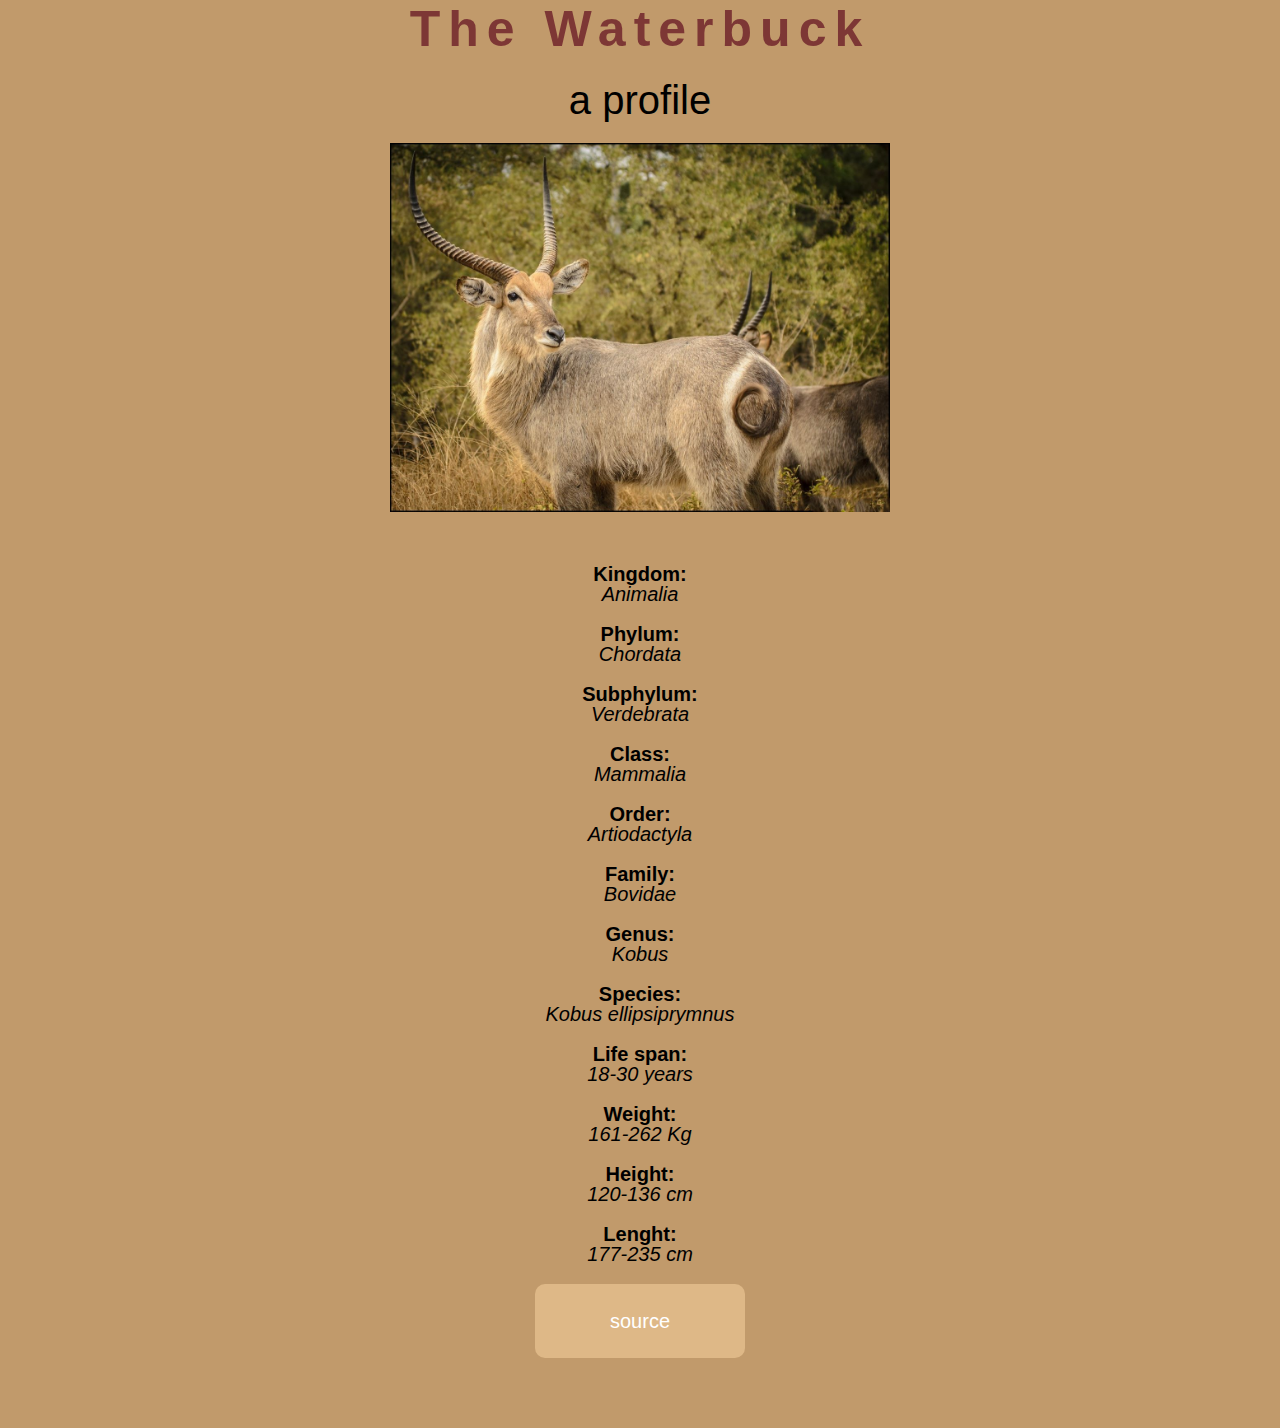
<file: profile.html>
<!DOCTYPE html>
<html lang="en">
<head>
    <meta charset="UTF-8">
    <meta name="viewport" content="width=device-width, initial-scale=1.0">
    <link rel="stylesheet" href="2ndstyle.css">
    <title>a short profile</title>
</head>
<body>
    <!-- my title -->
    <div class="container">
        <h1>The Waterbuck</h1>
        <h2>a profile</h2>
        <div class="image">
           <img src="waterbuck_2.jpg" alt="waterbuck" width="500" height="100%">
        </div>
    </div>
    <!-- this is for my profile, I used a similar layout than the one out of my practice sheet "create an about-me-page"-->
    <p> <strong>Kingdom: </strong> <br> <i>Animalia</i> </p>
    <p> <strong>Phylum:</strong> <br> <i>Chordata</i></p>
    <p> <strong>Subphylum:</strong> <br> <i>Verdebrata</i></p>
    <p> <strong>Class: </strong> <br> <i>Mammalia</i></p>
    <p> <strong>Order: </strong> <br> <i>Artiodactyla</i></p>
    <p> <strong>Family: </strong> <br> <i>Bovidae</i></p>
    <p> <strong>Genus: </strong> <br> <i>Kobus</i></p>
    <p> <strong>Species: </strong> <br> <i>Kobus ellipsiprymnus</i></p>
    <p> <strong>Life span:</strong> <br><i>18-30 years</i></p>
    <p> <strong>Weight:</strong> <br><i>161-262 Kg</i></p>
    <p> <strong>Height:</strong> <br><i>120-136 cm</i></p>
    <p> <strong>Lenght:</strong> <br><i>177-235 cm</i></p>
 <!--here, I created the button which spins when you hoover over it-->
    <p><a href="https://animalia.bio/waterbuck"  class="btn">source</a></p>
    

</div>
</html>
</file>
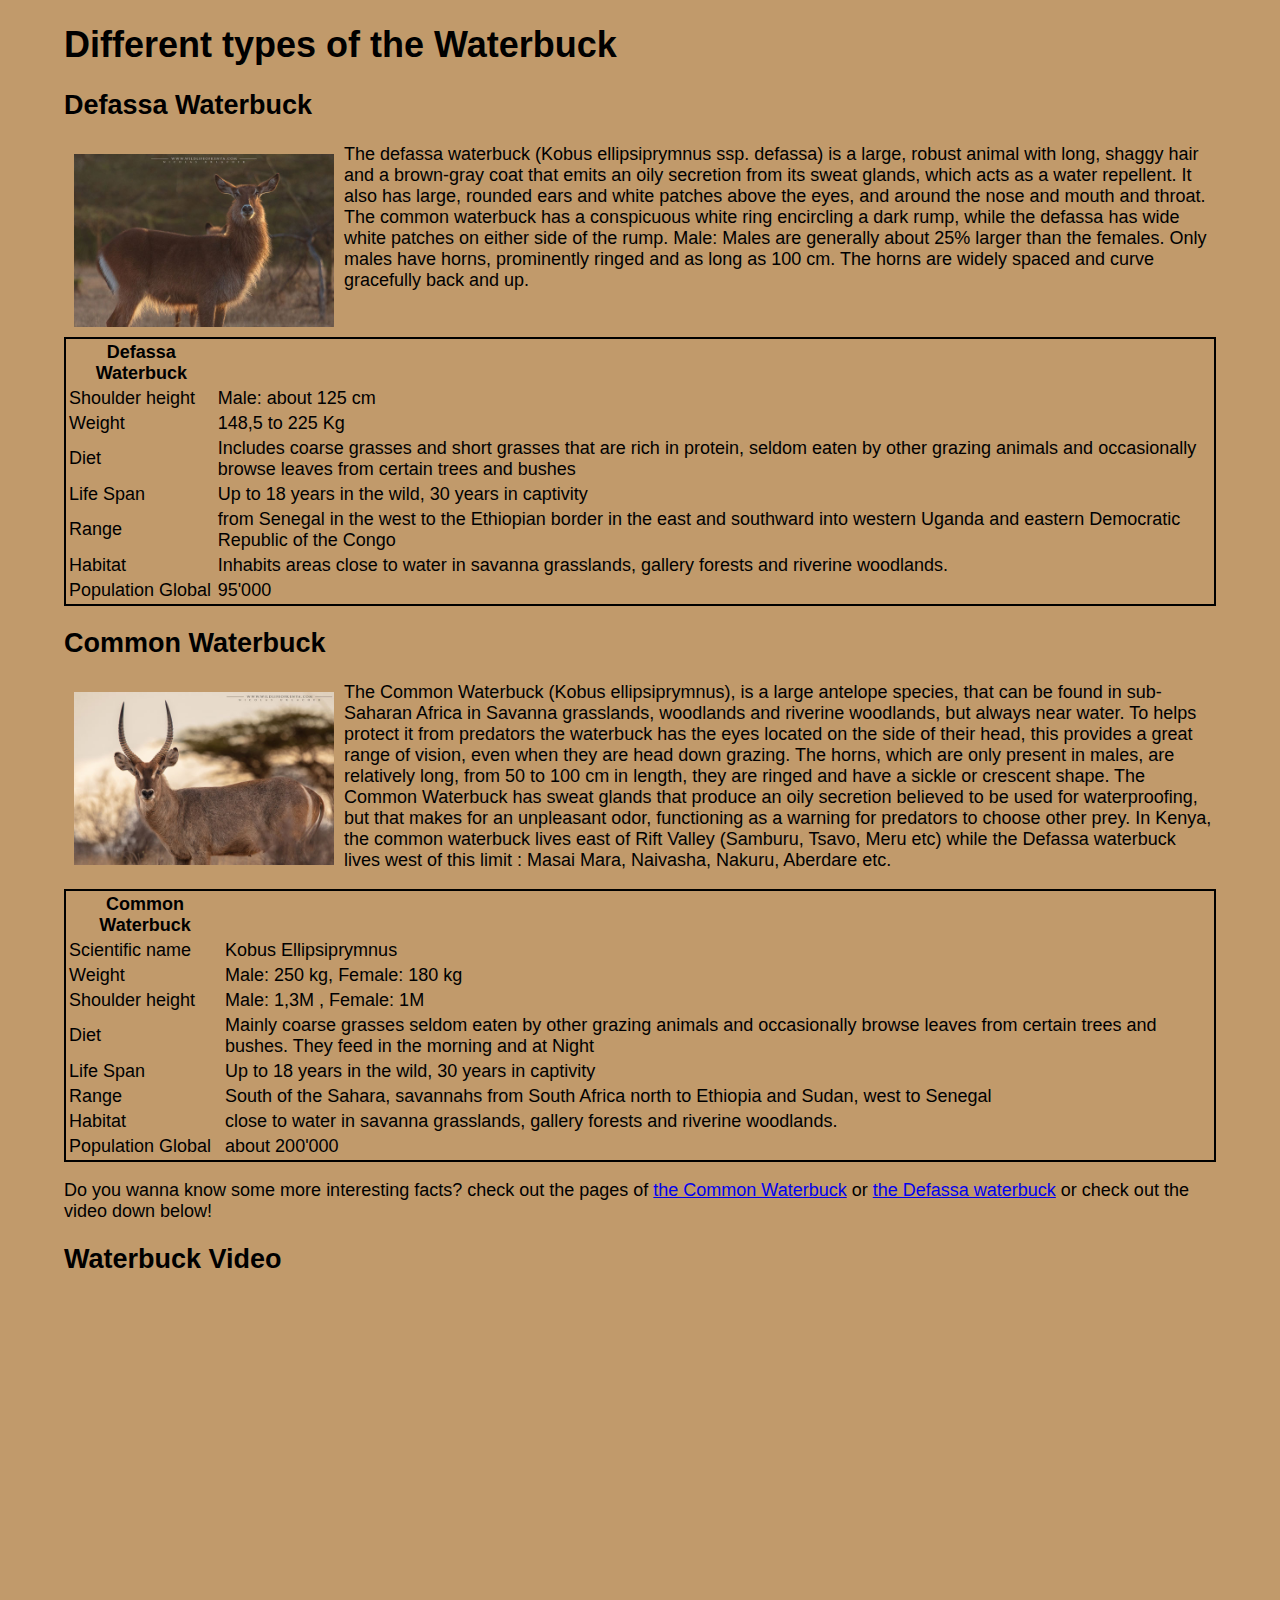
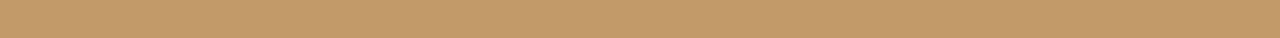
<file: types.html>
<!DOCTYPE html>
<html lang="en">
<head>
    <meta charset="UTF-8">
    <meta name="viewport" content="width=device-width, initial-scale=1.0">
    <link rel="stylesheet" href="3rdstyle.css">
    <title>different types</title>
</head>
<body>
    <h1>Different types of the Waterbuck</h1>
    <h2>Defassa Waterbuck</h2>
    
    <div class="image">
        <img src="Defassa_waterbuck.jpg" alt="Defassa waterbuck" width="280" >
        <p>The defassa waterbuck (Kobus ellipsiprymnus ssp. defassa) is a large, robust animal with long, shaggy hair and a brown-gray coat that emits an oily secretion from its sweat glands, which acts as a water repellent. It also has large, rounded ears and white patches above the eyes, and around the nose and mouth and throat. The common waterbuck has a conspicuous white ring encircling a dark rump, while the defassa has wide white patches on either side of the rump. Male:  Males are generally about 25% larger than the females. Only males have horns, prominently ringed and as long as 100 cm. The horns are widely spaced and curve gracefully back and up.</p>
           <!--I decided that the table was a good way of showing a more detailed profile, Fabiana helped me with some tips-->
            <table>
                <tr>
                    <th>Defassa Waterbuck</th>
                    </tr>
                    <tr>
                    <td>Shoulder height</td>
                    <td>Male: about 125 cm </td>
                    </tr>
                    <tr>
                    <td>Weight</td>
                    <td>148,5 to 225 Kg</td>
                    </tr>
                    <tr>
                    <td>Diet</td>
                    <td>Includes coarse grasses and short grasses that are rich in protein, seldom eaten by other grazing animals and occasionally browse leaves from certain trees and bushes</td>
                    </tr>
                    <tr>
                        <td>Life Span</td>
                        <td>Up to 18 years in the wild, 30 years in captivity</td>
                    </tr>
                    <tr>
                        <td>Range</td>
                        <td>from Senegal in the west to the Ethiopian border in the east and southward into western Uganda and eastern Democratic Republic of the Congo</td>
                    </tr>
                    <tr>
                        <td>Habitat</td>
                        <td>Inhabits areas close to water in savanna grasslands, gallery forests and riverine woodlands.</td>
                    </tr>
                    <tr>
                        <td>Population Global</td>
                        <td>95'000</td>
                    </tr>
                </table>

                <h2>Common Waterbuck</h2>
                <img src="common_waterbuck.jpg" alt="common waterbuck" width="280">
                <p>The Common Waterbuck (Kobus ellipsiprymnus), is a large antelope species, that can be found in sub-Saharan Africa in Savanna grasslands, woodlands and riverine woodlands, but always near water.
                    To helps protect it from predators the waterbuck has the eyes located on the side of their head, this provides a great range of vision, even when they are head down grazing.
                    The horns, which are only present in males, are relatively long, from 50 to 100 cm in length, they are ringed and have a sickle or crescent shape. 
                    The Common Waterbuck has sweat glands that produce an oily secretion believed to be used for waterproofing, but that makes for an unpleasant odor, functioning as a warning for predators to choose other prey.
                    In Kenya, the common waterbuck lives east of Rift Valley (Samburu, Tsavo, Meru etc) while the Defassa waterbuck lives west of this limit : Masai Mara, Naivasha, Nakuru, Aberdare etc.
                </p>
         
            <table>
                <tr>
                    <th>Common Waterbuck</th>
                    </tr>
                    <tr>
                    <td>Scientific name</td>
                    <td>Kobus Ellipsiprymnus </td>
                    </tr>
                    <tr>
                    <td>Weight</td>
                    <td>Male: 250 kg, Female: 180 kg</td>
                    </tr>
                    <tr>
                        <td>Shoulder height</td>
                        <td>Male: 1,3M , Female: 1M</td>
                    </tr>
                    <tr>
                    <td>Diet</td>
                    <td>Mainly coarse grasses seldom eaten by other grazing animals and occasionally browse leaves from certain trees and bushes. They feed in the morning and at Night</td>
                </tr>
                <tr>
                    <td>Life Span</td>
                    <td>Up to 18 years in the wild, 30 years in captivity</td>
                </tr>
                <tr>
                    <td>Range</td>
                    <td>South of the Sahara, savannahs from South Africa north to Ethiopia and Sudan, west to Senegal</td>
                </tr>
                <tr>
                    <td>Habitat</td>
                    <td> close to water in savanna grasslands, gallery forests and riverine woodlands.</td>
                </tr>
                <tr>
                    <td>Population Global</td>
                    <td>about 200'000</td>
                </tr>
            </table>
            <!--again, if you click on the links it will lead you to the mentioned page-->
            <p> Do you wanna know some more interesting facts? check out the pages of 
                <a href="https://en.wikipedia.org/wiki/Waterbuck"> the Common Waterbuck</a> or <a href="https://seaworld.org/animals/facts/mammals/defassa-waterbuck/"> the Defassa waterbuck</a> or check out the video down below!
            </p>
            <!--thought that a Video makes the page somehow more interesting-->
<div class="video">
<h2>Waterbuck Video</h2>
<iframe width="560" height="315" src="https://www.youtube.com/embed/lC9Eb8drdxA?si=ihcDn8JCL8cwLkw5" title="YouTube video player" frameborder="0" allow="accelerometer; autoplay; clipboard-write; encrypted-media; gyroscope; picture-in-picture; web-share" allowfullscreen></iframe>
    </div>
    </div>
</file>
<file: 2ndstyle.css>
@import url('https://fonts.googleapis.com/css2?family=Roboto:wght@400;700&display=swap');

* {
    margin: 0;
    padding: 0;
    box-sizing: border-box;
}

html {
    font-size: 10px;
}
/* wanted the whole background to be beige*/
body {
    background-color: #c19a6b;
    background-position: 0 1000px;
    font-family: Verdana, Geneva, Tahoma, sans-serif
}

.container {
    max-width: 1100px;
    margin: 0 auto;
    padding: 0 3rem;
    margin-bottom: 5rem;
    text-align: center;
}

h1 {
    color: rgba(122, 50, 50, 0.952);
    font-size: 5rem;
    font-weight: 700;
    letter-spacing: 8px;
    margin-bottom: 2rem;
}

h2 {
    color: black;
    font-size: 4rem;
    font-weight: 400;
}

.image {
    margin-top: 2rem;
    margin-bottom: 5rem;
}
/* all the "p"s are in the center*/
p {
    font-size: 2rem;
    color: rgb(0, 0, 0);
    line-height: 2rem;
    margin-bottom: 2rem;
    text-align: center;
}
/*I added a button, hoover efect and spinning when hoovering over*/
a:link {
    display: inline-block;
    padding: 2.7rem 7.5rem;
    background: burlywood;
    font-size: 2rem;
    text-decoration: none;
    color: darkgoldenrod;
    border-radius: 10px;
    transition: background 0.3s;
    margin-bottom: 5rem;
    transition: transform .7s ease-in-out;
}
a:link, a:visited{
    color: white;
   
}
/* gives the effect to be a ligther color when you hoover over it*/
a:hover, a:active {
    background: blanchedalmond;
    transform: rotate(360deg);
}
</file>
<file: 3rdstyle.css>
*,
*::before,
*::after {
  box-sizing: border-box
}

body {
    background-color: #c19a6b;
    font-family: Verdana, Geneva, Tahoma, sans-serif;
    padding: 5px, 25px;
    font-size: 18px;
    width: 90%;
    margin: auto;
}

/* the infos from this table are from https://seaworld.org/animals/facts/mammals/defassa-waterbuck/y , mhttps://www.sidebysidesafaris.com/en/common-waterbuck , https://www.wildlifeofkenya.com/categories/ongulates/waterbuck-common/ , https://www.mpalalive.org/field_guide/defassa_waterbuck , wikipedia , https://www.britannica.com/animal/defassa-waterbuck*/
table {
    width: 100%;
    border: 2px solid;
}

img {
    margin: 22px, 10px, 10px, 0px;
    float: left;
    padding: 10px;
}

/* I added padding so the Video doesn't stick to the bottom of my page*/
.video {
    padding-bottom: 20px;
}
</file>
